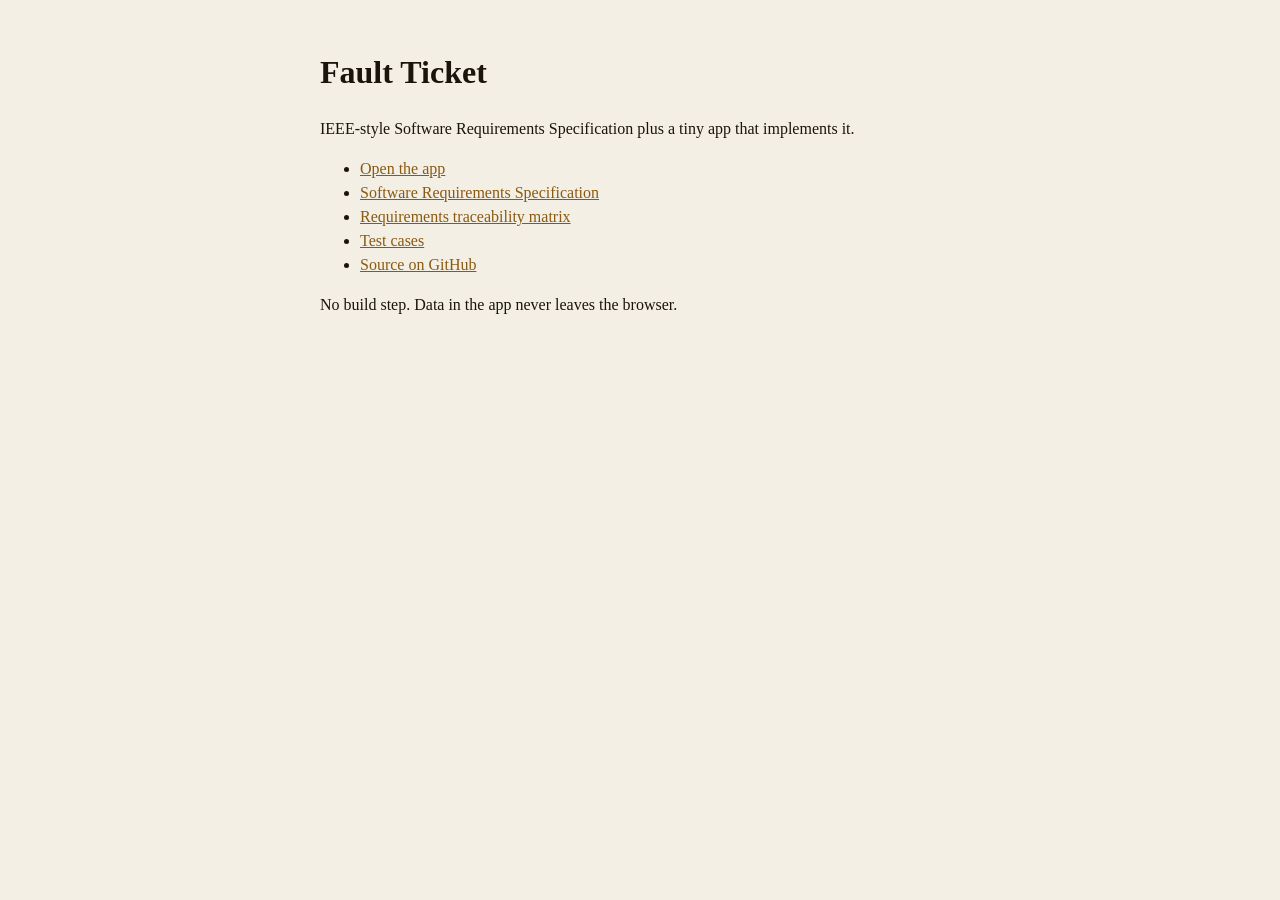
<file: index.html>
<!DOCTYPE html>
<html lang="en">
<head>
  <meta charset="utf-8" />
  <meta name="viewport" content="width=device-width, initial-scale=1" />
  <title>Fault Ticket — SRS pack</title>
  <style>
    body { font-family: Georgia, serif; max-width: 40rem; margin: 3rem auto; padding: 0 1.2rem; line-height: 1.5; color: #1a140c; background: #f4efe4; }
    a { color: #8a5a12; }
    code { font-family: ui-monospace, monospace; font-size: 0.9em; }
  </style>
</head>
<body>
  <h1>Fault Ticket</h1>
  <p>IEEE-style Software Requirements Specification plus a tiny app that implements it.</p>
  <ul>
    <li><a href="app/index.html">Open the app</a></li>
    <li><a href="docs/SRS.md">Software Requirements Specification</a></li>
    <li><a href="docs/RTM.md">Requirements traceability matrix</a></li>
    <li><a href="docs/TEST.md">Test cases</a></li>
    <li><a href="https://github.com/evan-thedev/fault-ticket-srs">Source on GitHub</a></li>
  </ul>
  <p>No build step. Data in the app never leaves the browser.</p>
</body>
</html>
</file>
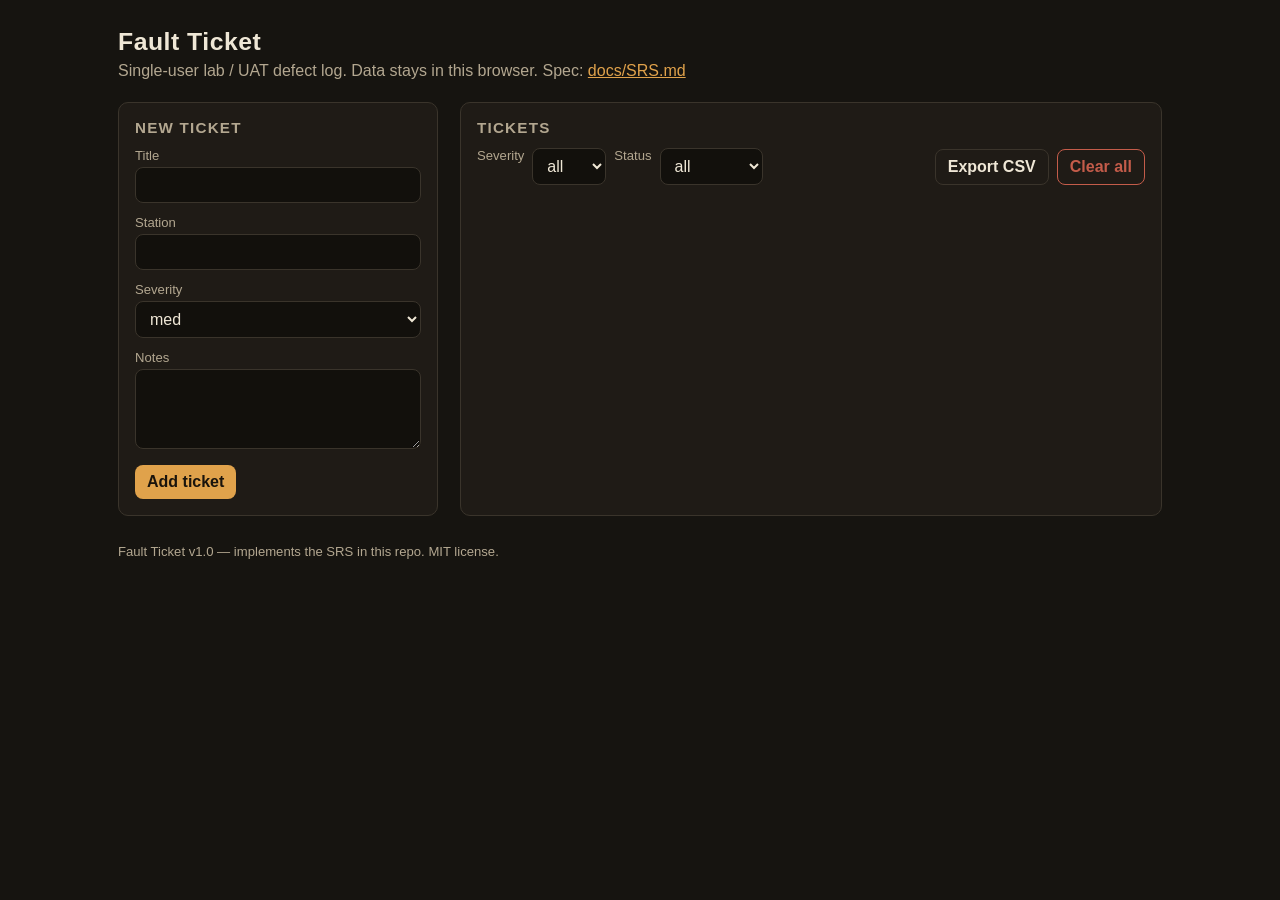
<file: app/index.html>
<!DOCTYPE html>
<html lang="en">
<head>
  <meta charset="utf-8" />
  <meta name="viewport" content="width=device-width, initial-scale=1" />
  <title>Fault Ticket</title>
  <link rel="stylesheet" href="styles.css" />
</head>
<body>
  <div class="wrap">
    <header>
      <h1>Fault Ticket</h1>
      <p>
        Single-user lab / UAT defect log. Data stays in this browser.
        Spec: <a href="../docs/SRS.md">docs/SRS.md</a>
      </p>
    </header>

    <div class="grid">
      <section class="panel" aria-labelledby="create-heading">
        <h2 id="create-heading">New ticket</h2>
        <!-- UI-01, NFR-04 -->
        <form id="ticket-form" novalidate>
          <label for="title">Title</label>
          <input id="title" name="title" maxlength="80" required autocomplete="off" />

          <label for="station">Station</label>
          <input id="station" name="station" maxlength="40" required autocomplete="off" />

          <label for="severity">Severity</label>
          <select id="severity" name="severity">
            <option value="low">low</option>
            <option value="med" selected>med</option>
            <option value="high">high</option>
          </select>

          <label for="notes">Notes</label>
          <textarea id="notes" name="notes" maxlength="500"></textarea>

          <p class="errors" id="form-errors" role="alert"></p>
          <button type="submit">Add ticket</button>
        </form>
      </section>

      <section class="panel" aria-labelledby="list-heading">
        <h2 id="list-heading">Tickets</h2>
        <div class="toolbar">
          <div class="filters">
            <!-- UI-03 -->
            <label for="filter-severity">Severity</label>
            <select id="filter-severity">
              <option value="all">all</option>
              <option value="low">low</option>
              <option value="med">med</option>
              <option value="high">high</option>
            </select>
            <label for="filter-status">Status</label>
            <select id="filter-status">
              <option value="all">all</option>
              <option value="open">open</option>
              <option value="resolved">resolved</option>
            </select>
            <span id="list-meta"></span>
          </div>
          <div class="row-actions">
            <button type="button" class="secondary" id="export-btn">Export CSV</button>
            <button type="button" class="danger" id="clear-btn">Clear all</button>
          </div>
        </div>
        <div id="list-root"></div>
      </section>
    </div>

    <footer>
      Fault Ticket v1.0 — implements the SRS in this repo. MIT license.
    </footer>
  </div>
  <script src="app.js"></script>
</body>
</html>
</file>
<file: app/styles.css>
:root {
  --bg: #161410;
  --bg-raise: #1f1b16;
  --ink: #efe7d6;
  --muted: #b3a790;
  --line: #3a342b;
  --accent: #e0a24b;
  --accent-ink: #1a140c;
  --low: #7d9a6a;
  --med: #d4a24a;
  --high: #d36b4e;
  --danger: #c45c4a;
  --focus: #f0c27a;
  --radius: 10px;
  font-family: "IBM Plex Sans", "Segoe UI", sans-serif;
}

* { box-sizing: border-box; }

html, body {
  margin: 0;
  background: var(--bg);
  color: var(--ink);
}

body {
  min-height: 100vh;
}

a { color: var(--accent); }

.wrap {
  max-width: 1080px;
  margin: 0 auto;
  padding: 28px 18px 64px;
}

header h1 {
  font-size: 1.55rem;
  letter-spacing: 0.02em;
  margin: 0 0 6px;
}

header p {
  margin: 0;
  color: var(--muted);
  max-width: 46rem;
}

.grid {
  display: grid;
  grid-template-columns: 320px 1fr;
  gap: 22px;
  margin-top: 22px;
}

.panel {
  background: var(--bg-raise);
  border: 1px solid var(--line);
  border-radius: var(--radius);
  padding: 16px;
}

.panel h2 {
  margin: 0 0 12px;
  font-size: 0.95rem;
  text-transform: uppercase;
  letter-spacing: 0.08em;
  color: var(--muted);
}

label {
  display: block;
  font-size: 0.82rem;
  margin-bottom: 4px;
  color: var(--muted);
}

input, select, textarea, button {
  font: inherit;
  color: var(--ink);
}

input, select, textarea {
  width: 100%;
  margin-bottom: 12px;
  background: #12100c;
  border: 1px solid var(--line);
  border-radius: 8px;
  padding: 8px 10px;
}

textarea { min-height: 80px; resize: vertical; }

input:focus, select:focus, textarea:focus, button:focus {
  outline: 2px solid var(--focus);
  outline-offset: 1px;
}

.row-actions, .toolbar {
  display: flex;
  flex-wrap: wrap;
  gap: 8px;
  align-items: center;
}

.toolbar {
  justify-content: space-between;
  margin-bottom: 12px;
}

.filters {
  display: flex;
  gap: 8px;
  flex-wrap: wrap;
}

.filters label {
  margin: 0;
}

.filters select {
  margin: 0;
  width: auto;
}

button {
  background: var(--accent);
  color: var(--accent-ink);
  border: 0;
  border-radius: 8px;
  padding: 8px 12px;
  cursor: pointer;
  font-weight: 600;
}

button.secondary {
  background: transparent;
  color: var(--ink);
  border: 1px solid var(--line);
}

button.danger {
  background: transparent;
  color: var(--danger);
  border: 1px solid var(--danger);
}

button:disabled {
  opacity: 0.45;
  cursor: not-allowed;
}

.errors {
  color: #f0b0a4;
  font-size: 0.85rem;
  min-height: 1.2em;
  margin: 0 0 8px;
}

.errors:empty { display: none; }

#list-meta {
  color: var(--muted);
  font-size: 0.85rem;
}

table {
  width: 100%;
  border-collapse: collapse;
  font-size: 0.9rem;
}

th, td {
  text-align: left;
  padding: 8px 6px;
  border-bottom: 1px solid var(--line);
  vertical-align: top;
}

th {
  color: var(--muted);
  font-weight: 600;
  font-size: 0.75rem;
  text-transform: uppercase;
  letter-spacing: 0.04em;
}

.sev {
  display: inline-block;
  font-size: 0.72rem;
  font-weight: 700;
  letter-spacing: 0.06em;
  padding: 2px 6px;
  border-radius: 999px;
  border: 1px solid currentColor;
}

.sev.low { color: var(--low); }
.sev.med { color: var(--med); }
.sev.high { color: var(--high); }

.status {
  font-size: 0.8rem;
  color: var(--muted);
}

.notes {
  color: var(--muted);
  font-size: 0.82rem;
}

.empty {
  color: var(--muted);
  padding: 16px 6px;
}

footer {
  margin-top: 28px;
  color: var(--muted);
  font-size: 0.82rem;
}

@media (max-width: 800px) {
  .grid { grid-template-columns: 1fr; }
}
</file>
